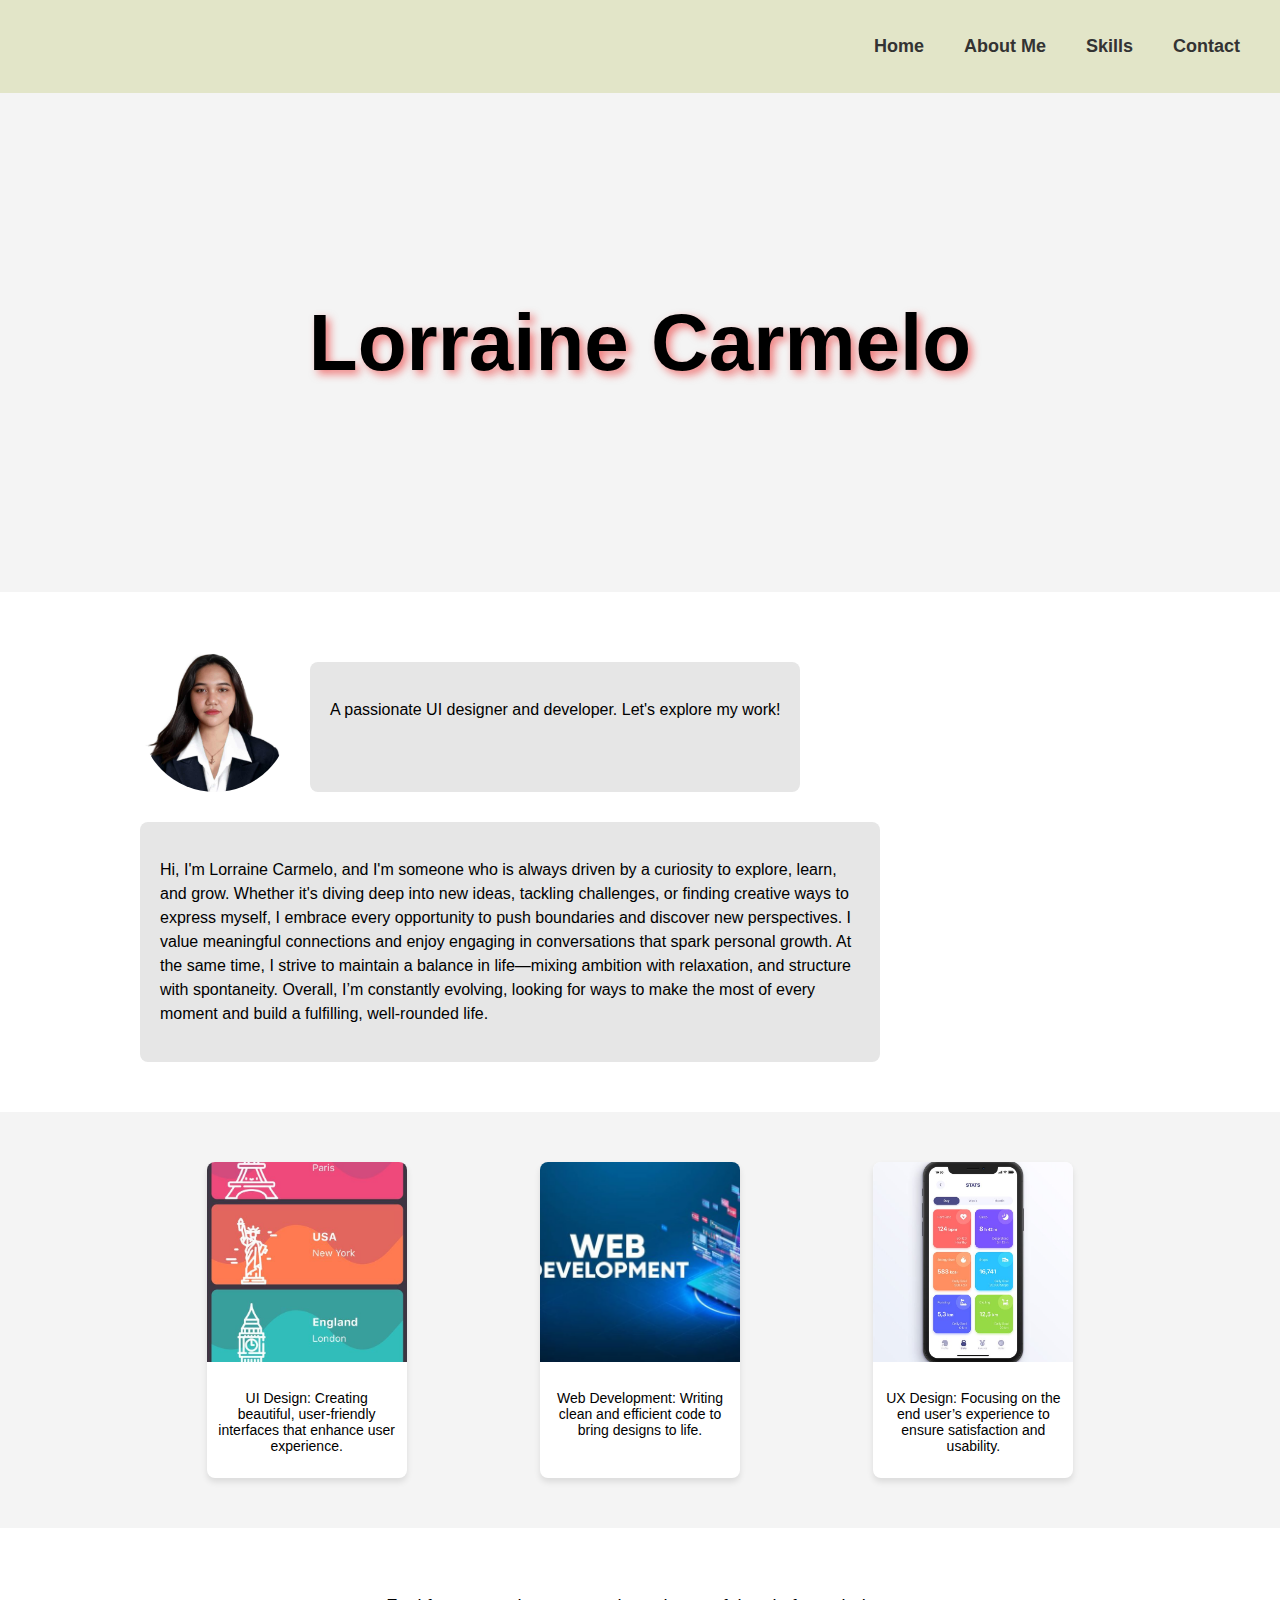
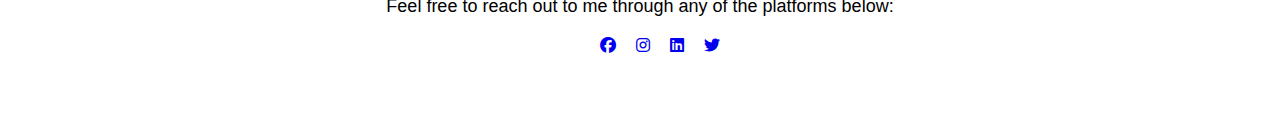
<file: docs/index.html>
<!DOCTYPE html>
<html lang="en">
<head>
    <meta charset="UTF-8">
    <meta name="viewport" content="width=device-width, initial-scale=1.0">
    <title>Lorraine Carmelo - Portfolio</title>
    <link rel="stylesheet" href="./css/style.css">
    <link rel="stylesheet" href="https://cdnjs.cloudflare.com/ajax/libs/font-awesome/6.7.1/css/all.min.css">
</head>
<body>

    <!-- Navigation -->
    <header>
        <nav>
            <ul>
                <li><a href="#home">Home</a></li>
                <li><a href="#about">About Me</a></li>
                <li><a href="#skills">Skills</a></li>
                <li><a href="#contact">Contact</a></li>
            </ul>
        </nav>
    </header>

    <!-- Home Section -->
    <section id="home">
        <div class="home-content">
            <h1>Lorraine Carmelo</h1>
        </div>
    </section>

    <!-- About Me Section -->
    <section id="about">
        <div class="about-content">
            <div class="profile-box">
                <img src="./images/profile.jpg" alt="Lorraine Carmelo" class="profile-img">
                <div class="bio-box">
                    <p class="intro">A passionate UI designer and developer. Let's explore my work!</p>
                </div>
            </div>
            <div class="bio-box">
                <p>Hi, I'm Lorraine Carmelo, and I'm someone who is always driven by a curiosity to explore, learn,
                     and grow. Whether it's diving deep into new ideas, tackling challenges, or finding creative 
                     ways to express myself, I embrace every opportunity to push boundaries and discover new 
                     perspectives. I value meaningful connections and enjoy engaging in conversations that spark 
                     personal growth. At the same time, I strive to maintain a balance in life—mixing ambition with 
                     relaxation, and structure with spontaneity. Overall, I’m constantly evolving, looking for ways
                      to make the most of every moment and build a fulfilling, well-rounded life.</p>
            </div>
        </div>
    </section>

    <!-- Skills Section -->
    <section id="skills">
        <div class="skills-container">
            <div class="skill-box">
                <img src="./images/Uidesign.png" alt="UI Design">
                <div class="skill-description">
                    <p>UI Design: Creating beautiful, user-friendly interfaces that enhance user experience.</p>
                </div>
            </div>
            <div class="skill-box">
                <img src="./images/webdevelopment.png" alt="Web Development">
                <div class="skill-description">
                    <p>Web Development: Writing clean and efficient code to bring designs to life.</p>
                </div>
            </div>
            <div class="skill-box">
                <img src="./images/ux.png" alt="UX Design">
                <div class="skill-description">
                    <p>UX Design: Focusing on the end user’s experience to ensure satisfaction and usability.</p>
                </div>
            </div>
        </div>
    </section>

    <!-- Contact Section -->
    <section id="contact">
        <div class="contact-content">
            <p>Feel free to reach out to me through any of the platforms below:</p>
            <ul class="contact-links">
                <a href="#"><i class="fa-brands fa-facebook"></i></a>
                <a href="#"><i class="fa-brands fa-instagram"></i></a>
                <a href="#"><i class="fa-brands fa-linkedin"></i></a>
                <a href="#"><i class="fa-brands fa-twitter"></i></a>
            </ul>
        </div>
    </section>
</body>
</html>
</file>
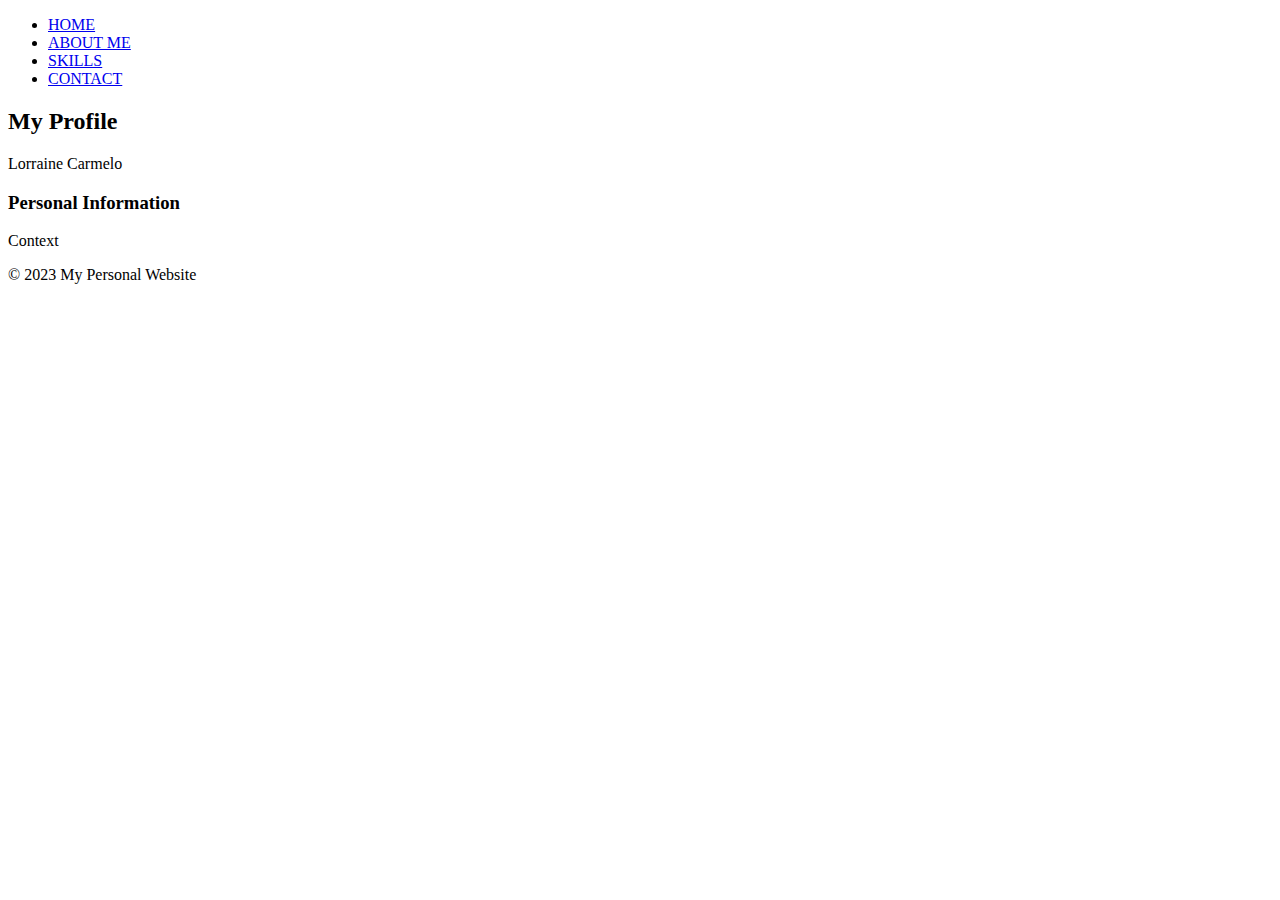
<file: Activity 2.html>
<!DOCTYPE html>
<html>
<head>
  <title>My Personal Website</title>
</head>
<body>
  <header>
  </header>

  <nav>
    <ul>
      <li><a href="#">HOME</a></li>
      <li><a href="#">ABOUT ME</a></li>
      <li><a href="#">SKILLS</a></li>
      <li><a href="#">CONTACT</a></li>
    </ul>
  </nav>

  <section>
    <h2>My Profile</h2>
    <p>Lorraine Carmelo</p>
    <h3>Personal Information</h3>
    <p>Context</p>
  </section>

  <footer>
    <p>&copy; 2023 My Personal Website</p>
  </footer>
</body>
</html>
</file>
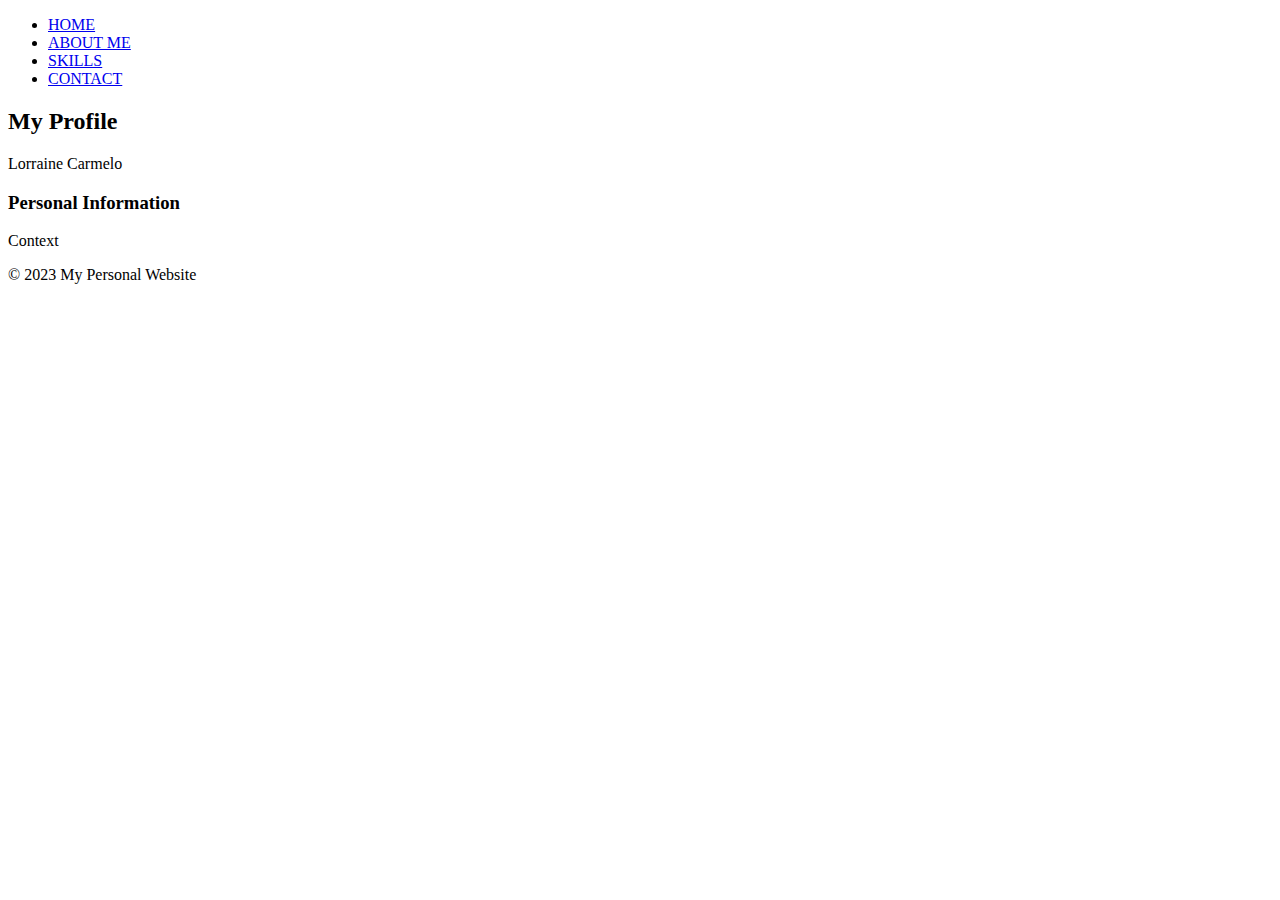
<file: Activity2.html>
<!DOCTYPE html>
<html>
<head>
  <title>My Personal Website</title>
</head>
<body>
  <header>
  </header>

  <nav>
    <ul>
      <li><a href="#">HOME</a></li>
      <li><a href="#">ABOUT ME</a></li>
      <li><a href="#">SKILLS</a></li>
      <li><a href="#">CONTACT</a></li>
    </ul>
  </nav>

  <section>
    <h2>My Profile</h2>
    <p>Lorraine Carmelo</p>
    <h3>Personal Information</h3>
    <p>Context</p>
  </section>

  <footer>
    <p>&copy; 2023 My Personal Website</p>
  </footer>
</body>
</html>
</file>
<file: docs/css/style.css>
/* General Styles */
body {
    font-family: 'Franklin Gothic Medium', 'Arial Narrow', Arial, sans-serif;
    background-color: #82bbeb; /* Beige background */
    margin: 0;
    padding: 0;
}

header {
    background-color: #e4e6c7fb;
    padding: 20px;
    box-shadow: 0 2px 5px rgba(0, 0, 0, 0.1);
}

header nav ul {
    list-style-type: none;
    display: flex;
    justify-content: right;
}

header nav ul li {
    margin: 0 20px;
}

header nav ul li a {
    text-decoration: none;
    font-size: 18px;
    color: #333;
    font-weight: bold;
}

header nav ul li a:hover {
    color: #dd0a0a;
}

/* Home Section */
#home {
    text-align: center;
    background-color: #f4f4f4;
    padding: 150px 0;
}

.home-content h1 {
    font-family: 'Gill Sans', 'Gill Sans MT', Calibri, 'Trebuchet MS', sans-serif;
    font-size: 500%;
    color: #000000;
    text-shadow: 4px 4px 8px rgba(236, 5, 5, 0.505);
}

/* About Me Section */
#about {
    padding: 50px;
    background-color: #fff;
}

.about-content {
    max-width: 1000px;
    margin: 0 auto;
}

.profile-box {
    display: flex;
    align-items: right;
    margin-bottom: 30px;
}

.profile-img {
    width: 150px;
    height: 150px;
    border-radius: 50%;
    margin-right: 20px;
    border-color: #000000;
}

.bio-box {
    background-color: #e6e6e6;
    padding: 20px;
    border-radius: 8px;
    max-width: 700px;
    margin-top: 20px;
}

.bio-box p {
    font-size: 16px;
    line-height: 1.5;
}

/* Skills Section */
#skills {
    padding: 50px;
    background-color: #f4f4f4;
}

.skills-container {
    display: flex;
    justify-content: space-around;
    max-width: 1000px;
    margin: 0 auto;
}

.skill-box {
    width: 200px;
    background-color: #fff;
    box-shadow: 0 4px 6px rgba(0, 0, 0, 0.1);
    border-radius: 8px;
    overflow: hidden;
    text-align: center;
    cursor: pointer;
    transition: transform 0.3s ease;
}

.skill-box img {
    width: 100%;
    height: 200px;
    object-fit: cover;
}

.skill-description {
    padding: 10px;
}

.skill-box:hover {
    transform: scale(1.05);
}

.skill-description p {
    font-size: 14px;
}

/* Contact Section */
#contact {
    padding: 50px;
    background-color: #fff;
}

.contact-content p {
    font-size: 18px;
    text-align: center;
    margin-bottom: 20px;
}

.contact-links {
    list-style-type: none;
    display: flex;
    justify-content: center;
    gap: 20px;
}

.contact-links li a {
    text-decoration: none;
    color: #5c5c5c;
    font-size: 18px;
}

.contact-links li a:hover {
    color: #333;
}

/* Responsive Design */
@media (max-width: 768px) {
    .skills-container {
        flex-direction: column;
        align-items: center;
    }

    .profile-box {
        flex-direction: column;
        text-align: center;
    }

    .profile-img {
        margin-bottom: 20px;
    }
}
</file>
